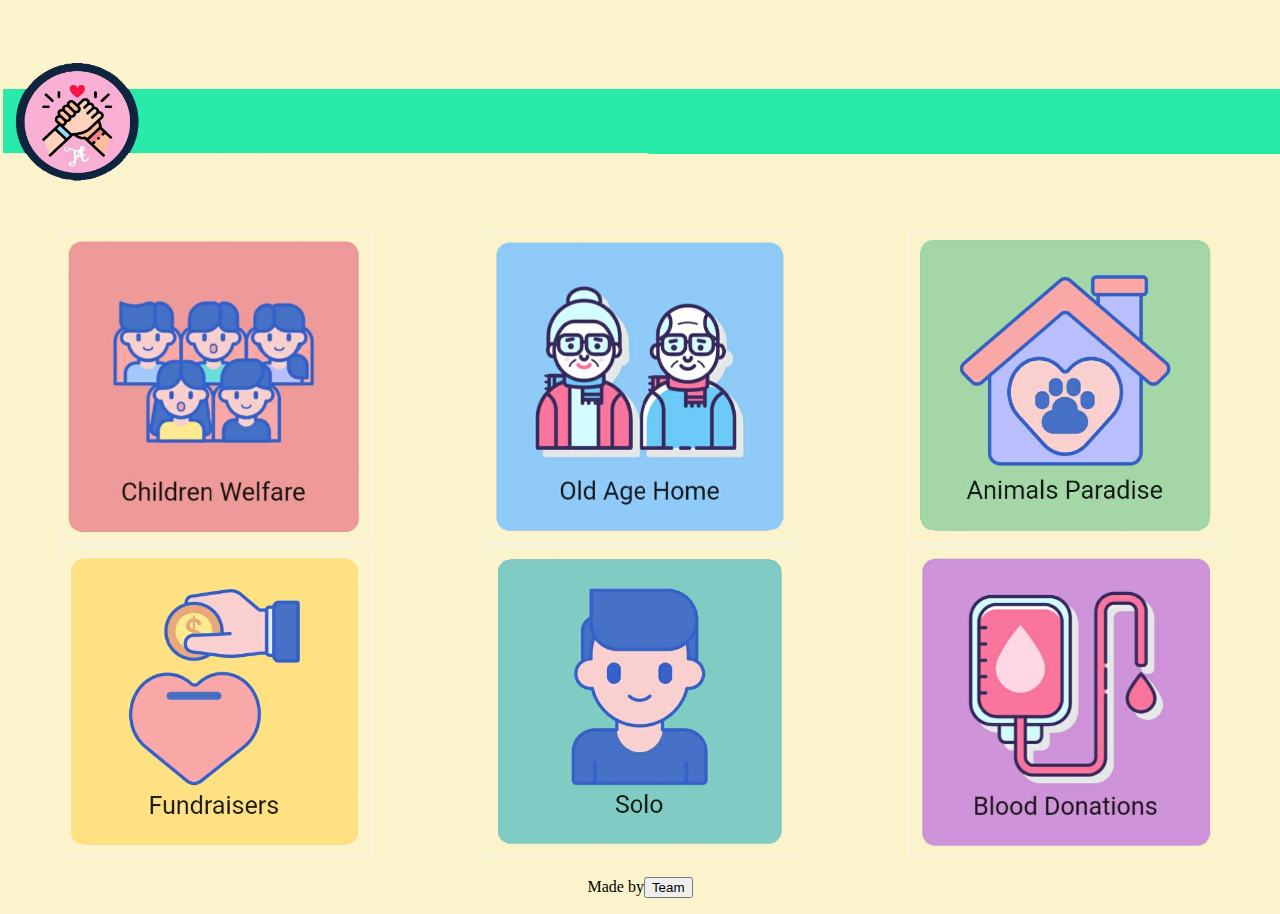
<file: index.html>
<!DOCTYPE html>
<html>
  <meta name="viewport" content="width=device-width, initial-scale=1.0" />
  <meta name="viewport" content="height=device-height, initial-scale=1.0" />
  <head>
    <br />
    <img src="./Banner.png" style="width: 100%;" height="100%" />
  </head>

  <body>
    <link rel="stylesheet" href="styles.css" />
    <br />
    <div class="grid container">
      <div class="column" id="child">
        <a :hover href="Children/ChildrenWelfare.html">
          <img
            class="imagedropshadow1"
            src="Children/Children Welfare.png"
            style="width: 70%;"
        /></a>
      </div>

      <div class="column" id="old">
        <a :hover href="Old/OldAgeHome.html">
          <img
            class="imagedropshadow2"
            src="Old/Old Age Home.png"
            style="width: 70%;"
          />
        </a>
      </div>
      <div class="column" id="animal">
        <a :hover href="Animal/Animal.html">
          <img
            class="imagedropshadow3"
            src="Animal/Animal Welfare.png"
            style="width: 70%;"
          />
        </a>
      </div>

      <div class="column" id="fund">
        <a :hover href="Fund/Fund.html">
          <img
            class="imagedropshadow4"
            src="Fund/Fundraisers.png"
            style="width: 70%;"
          />
        </a>
      </div>

      <div class="column" id="solo">
        <a :hover href="Solo/Solo.html">
          <img
            class="imagedropshadow5"
            src="Solo/Solo.png"
            style="width: 70%;"
          />
        </a>
      </div>

      <div class="column" id="blood">
        <a :hover href="Blood/Blood.html">
          <img
            class="imagedropshadow6"
            src="Blood/Blood Donations.png"
            style="width: 70%;"
          />
        </a>
      </div>
    </div>
  </body>

  <footer>
    <p class="container">
      Made by<a : hover href="team.html "><button class="btn">Team</button></a>
    </p>
  </footer>
</html>
</file>
<file: styles.css>
body {
  margin: 0;
  padding: 0;

  font-family: "Lora";
  background-color: rgb(250, 243, 203);
}

.container {
  text-align: center;
}

.grid {
  display: grid;
  text-align: center;

  grid-template-columns: 1fr;

  grid-template-rows: 1fr 1fr 1fr 1fr 1fr 1fr;
}

@media (min-width: 550px) {
  .grid {
    display: grid;
    text-align: center;

    grid-template-columns: 1fr 1fr 1fr;

    grid-template-rows: 1fr 1fr;
  }
}

.para {
  font-size: 1.5rem;
  margin-left: 7rem;
  margin-right: 7rem;
  text-align: center;
  color: rgba(255, 255, 255, 0.856);
  font-family: "Courier New", Courier, monospace;
}
.cntr {
  text-align: center;
}
.imagedropshadow1 {
  padding: 5px;
  border: solid 1px #efefef;
}
a:hover img.imagedropshadow1 {
  -moz-box-shadow: 1px 1px 5px #999;
  -webkit-box-shadow: 1px 1px 5px #999;
  box-shadow: 3px 3px 5px rgb(182, 49, 49);
}
.imagedropshadow2 {
  padding: 5px;
  border: solid 1px #efefef;
}
a:hover img.imagedropshadow2 {
  -moz-box-shadow: 1px 1px 5px #999;
  -webkit-box-shadow: 1px 1px 5px #999;
  box-shadow: 3px 3px 5px rgb(28, 6, 88);
}

.imagedropshadow3 {
  padding: 5px;
  border: solid 1px #efefef;
}
a:hover img.imagedropshadow3 {
  -moz-box-shadow: 1px 1px 5px #999;
  -webkit-box-shadow: 1px 1px 5px #999;
  box-shadow: 3px 3px 5px rgb(2, 145, 21);
}

.imagedropshadow4 {
  padding: 5px;
  border: solid 1px #efefef;
}
a:hover img.imagedropshadow4 {
  -moz-box-shadow: 1px 1px 5px #999;
  -webkit-box-shadow: 1px 1px 5px #999;
  box-shadow: 3px 3px 5px rgb(201, 184, 36);
}

.imagedropshadow5 {
  padding: 5px;
  border: solid 1px #efefef;
}
a:hover img.imagedropshadow5 {
  -moz-box-shadow: 1px 1px 5px #999;
  -webkit-box-shadow: 1px 1px 5px #999;
  box-shadow: 3px 3px 5px rgb(9, 151, 156);
}

.imagedropshadow6 {
  padding: 5px;
  border: solid 1px #efefef;
}
a:hover img.imagedropshadow6 {
  -moz-box-shadow: 1px 1px 5px #999;
  -webkit-box-shadow: 1px 1px 5px #999;
  box-shadow: 3px 3px 5px rgb(135, 18, 170);
}
</file>
